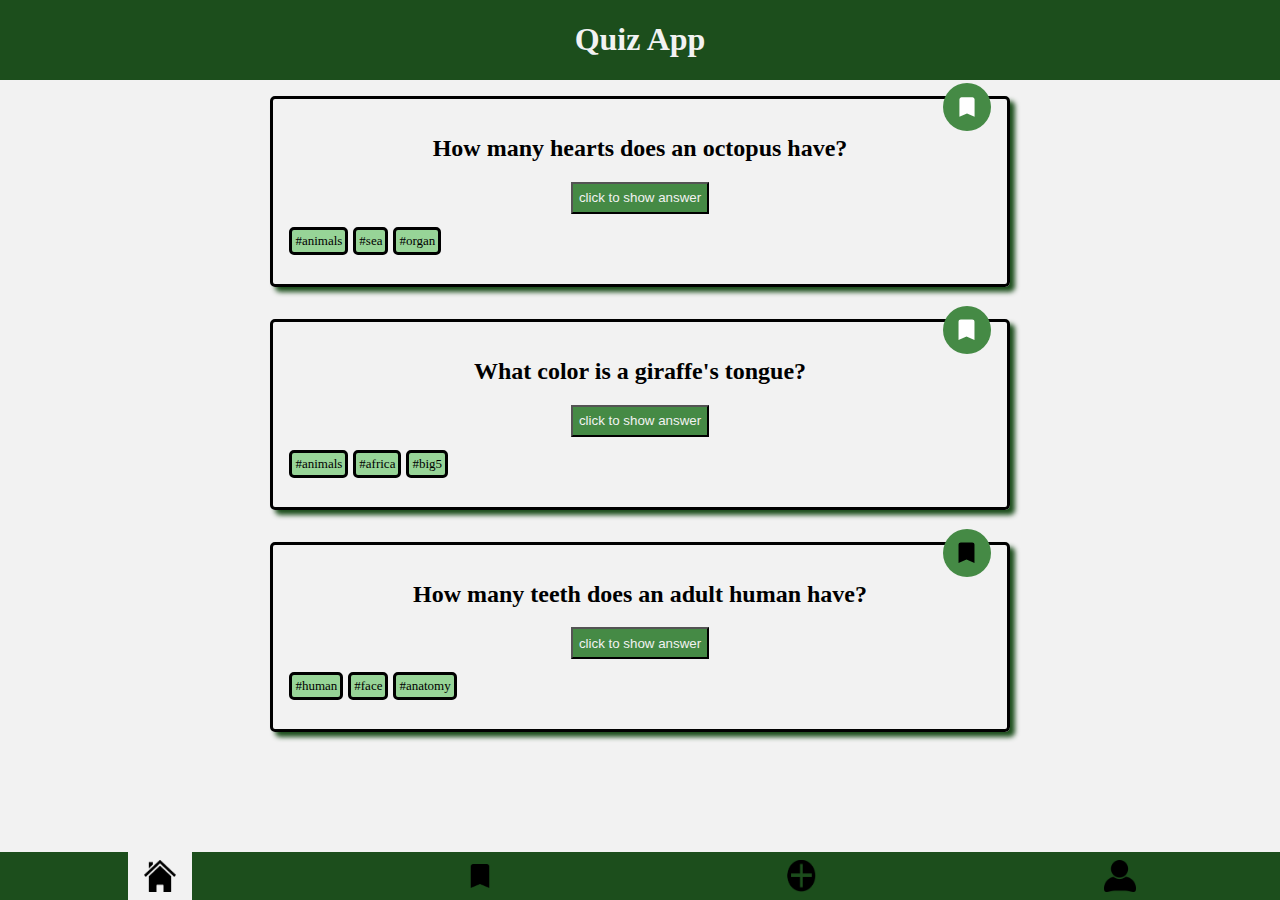
<file: index.html>
<!DOCTYPE html>
<html lang="en">
  <head>
    <meta charset="utf-8" />
    <title>Quiz App</title>
    <link rel="stylesheet" href="CSS/styles.css" />
    <script src="JS/script.js" defer></script>
    <script src="JS/form.js" defer></script>
  </head>

  <body>
    <header>
      <h1>Quiz App</h1>
    </header>

    <main>
      <!-- Card 1 -->
      <section class="cardContainer" data-js="cards">
        <h2>How many hearts does an octopus have?</h2>
        <button type="button" class="answerButton" data-js="answer-button">
          click to show answer
        </button>
        <p class="answerText" data-js="answer-text" hidden>3</p>
        <div class="tags">
          <p class="singletag">#animals</p>
          <p class="singletag">#sea</p>
          <p class="singletag">#organ</p>
        </div>
        <div class="bookmarkContainer">
          <button
            type="button"
            class="bookmarkButton"
            data-js="bookmark-buttons"
          ></button>
        </div>
      </section>

      <!-- Card 2 -->
      <section class="cardContainer" data-js="cards">
        <h2>What color is a giraffe's tongue?</h2>
        <button type="button" class="answerButton" data-js="answer-button">
          click to show answer
        </button>
        <p class="answerText" data-js="answer-text" hidden>purple</p>
        <div class="tags">
          <p class="singletag">#animals</p>
          <p class="singletag">#africa</p>
          <p class="singletag">#big5</p>
        </div>
        <div class="bookmarkContainer">
          <button
            type="button"
            class="bookmarkButton"
            data-js="bookmark-buttons"
          ></button>
        </div>
      </section>

      <!-- Card 3 -->
      <section class="cardContainer" data-js="cards">
        <h2>How many teeth does an adult human have?</h2>
        <button type="button" class="answerButton" data-js="answer-button">
          click to show answer
        </button>
        <p class="answerText" data-js="answer-text" hidden>32</p>
        <div class="tags">
          <p class="singletag">#human</p>
          <p class="singletag">#face</p>
          <p class="singletag">#anatomy</p>
        </div>
        <div class="bookmarkContainer">
          <button
            type="button"
            class="bookmarkButton bookmarkChecked"
            data-js="bookmark-buttons"
          ></button>
        </div>
      </section>
    </main>

    <footer>
      <nav class="footer">
        <a href="index.html"
          ><img
            src="Pictures/home.png"
            alt="go to homepage"
            class="navitem active"
        /></a>
        <a href="bookmarks.html"
          ><img
            src="Pictures/blackbookmark.png"
            alt="go to bookmarks"
            class="navitem"
        /></a>
        <a href="form.html"
          ><img src="Pictures/form.png" alt="go to form" class="navitem"
        /></a>
        <a href="profile.html"
          ><img src="Pictures/user.png" alt="go to profile" class="navitem"
        /></a>
      </nav>
    </footer>
  </body>
</html>
</file>
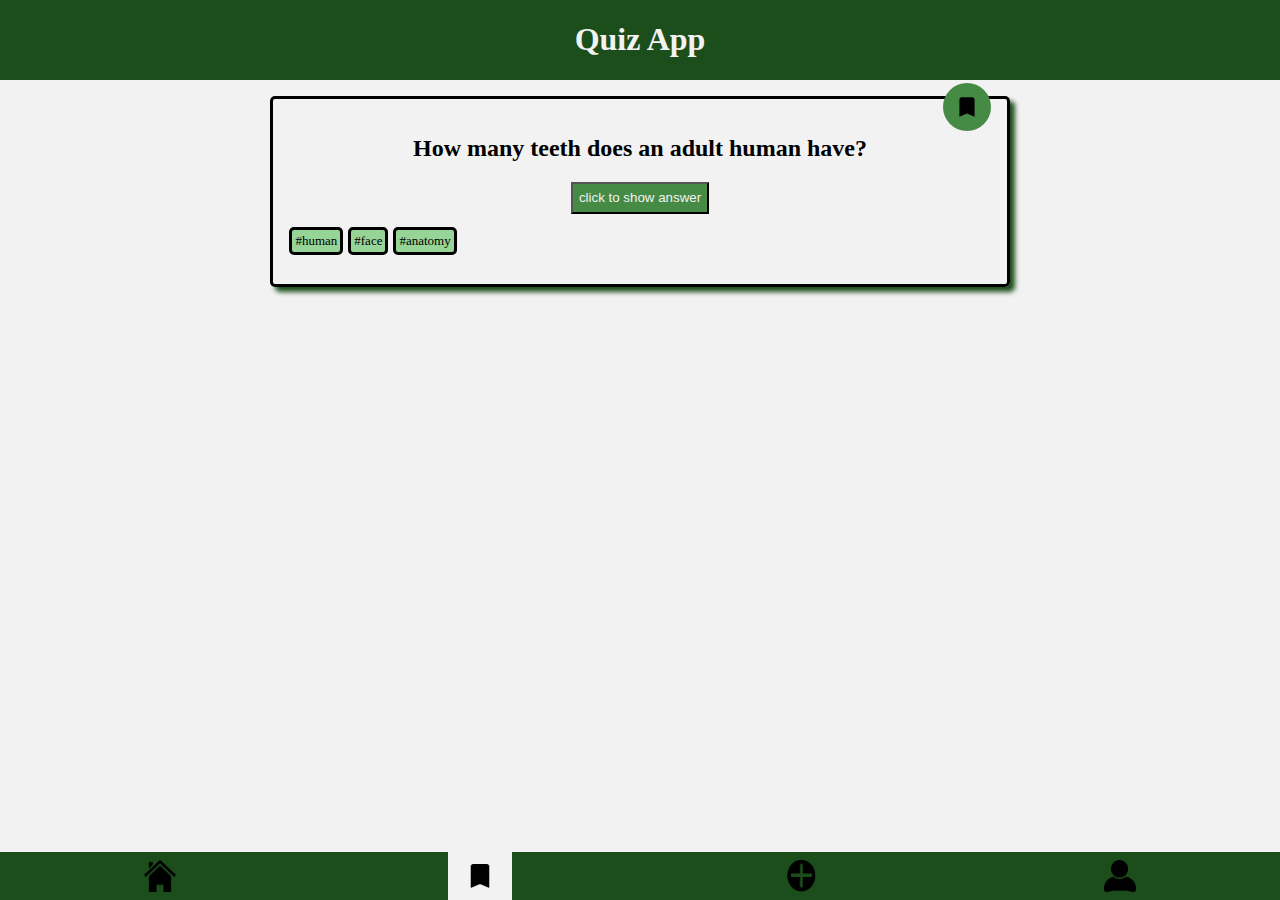
<file: bookmarks.html>
<!DOCTYPE html>
<html lang="en">
  <head>
    <meta charset="utf-8" />
    <title>Quiz App</title>
    <link rel="stylesheet" href="CSS/styles.css" />
    <script src="JS/script.js" defer></script>
    <script src="JS/form.js" defer></script>
  </head>

  <body>
    <header>
      <h1>Quiz App</h1>
    </header>

    <main>
      <section class="cardContainer" data-js="cards">
        <h2>How many teeth does an adult human have?</h2>
        <button type="button" class="answerButton" data-js="answer-button">
          click to show answer
        </button>
        <p class="answerText" data-js="answer-text" hidden>32</p>
        <div class="tags">
          <p class="singletag">#human</p>
          <p class="singletag">#face</p>
          <p class="singletag">#anatomy</p>
        </div>
        <div class="bookmarkContainer">
          <button
            type="button"
            class="bookmarkButton bookmarkChecked"
            data-js="bookmark-buttons"
          ></button>
        </div>
      </section>    </main>

    <footer>
      <nav class="footer">
        <a href="index.html"
          ><img src="Pictures/home.png" alt="go to homepage" class="navitem"
        /></a>
        <a href="bokmarks.html"
          ><img
            src="Pictures/blackbookmark.png"
            alt="go to bookmarks"
            class="navitem active"
        /></a>
        <a href="form.html"
          ><img src="Pictures/form.png" alt="go to form" class="navitem"
        /></a>
        <a href="profile.html"
          ><img src="Pictures/user.png" alt="go to profile" class="navitem"
        /></a>
      </nav>
    </footer>
  </body>
</html>
</file>
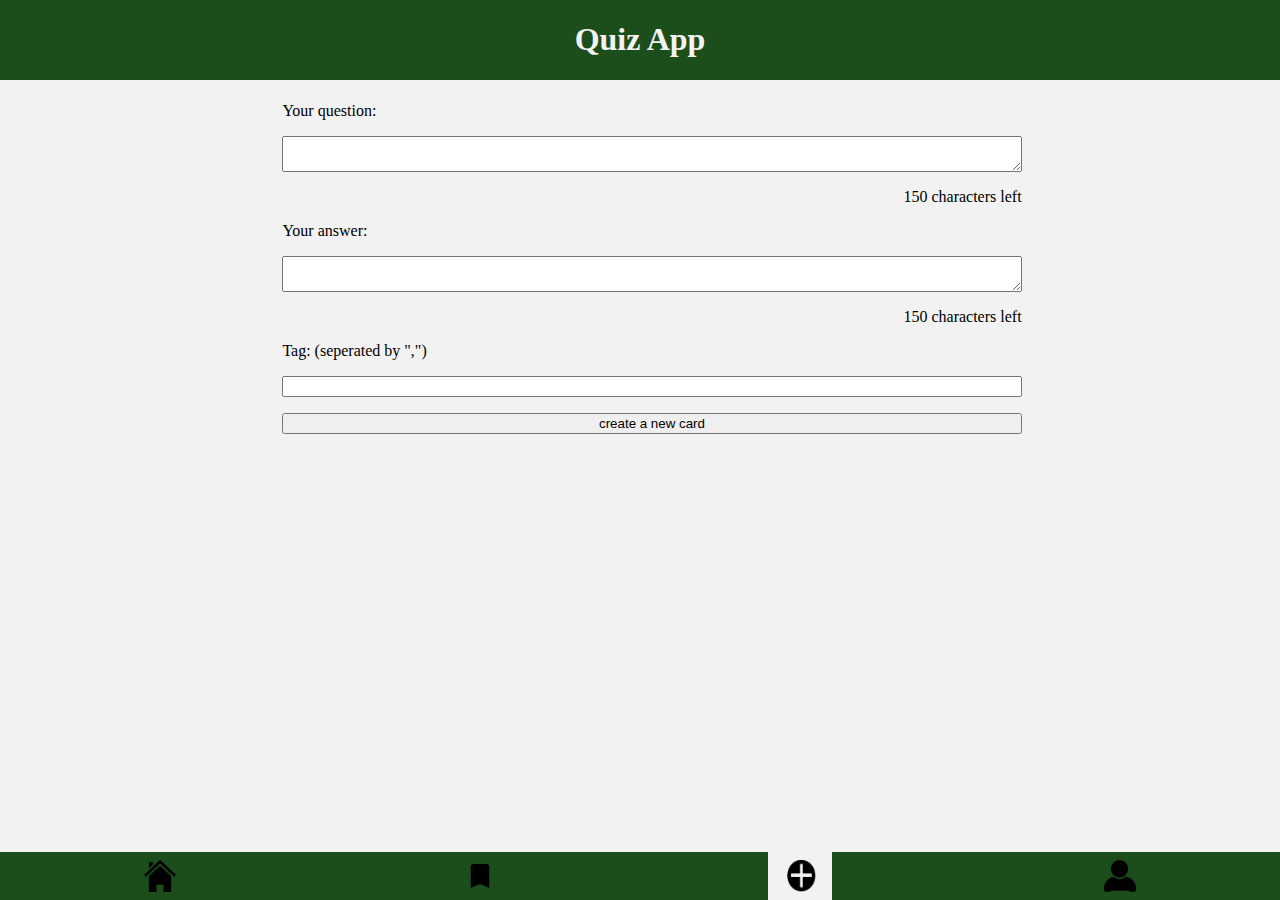
<file: form.html>
<!DOCTYPE html>
<html lang="en">
  <head>
    <meta charset="utf-8" />
    <title>Quiz App</title>
    <link rel="stylesheet" href="CSS/styles.css" />
    <script src="JS/script.js" defer></script>
    <script src="JS/form.js" defer></script>
  </head>

  <body>
    <header>
      <h1>Quiz App</h1>
    </header>

    <main data-js="new-card-container">
      <form>
        <fieldset class="fieldsetContainer">
          <label for="questionField">Your question: </label>
          <textarea
            name="questionField"
            id="questionField"
            maxlength="150"
            required
          ></textarea>
          <div class="characterCount">
            <span id="characters-left-q">150</span>
            <span>characters left</span>
          </div>

          <label for="answerField">Your answer: </label>
          <textarea
            name="answerField"
            id="answerField"
            maxlength="150"
            required
          ></textarea>
          <div class="characterCount">
            <span data-js="characters-left-a">150</span>
            <span>characters left</span>
          </div>

          <label for="tagField">Tag: (seperated by ",")</label>
          <input type="text" name="tagField" id="tagField" />
          <button type="submit" data-js="form-submit-button">
            create a new card
          </button>
        </fieldset>
      </form>
    </main>

    <footer>
      <nav class="footer">
        <a href="index.html"
          ><img src="Pictures/home.png" alt="go to homepage" class="navitem"
        /></a>
        <a href="bookmarks.html"
          ><img
            src="Pictures/blackbookmark.png"
            alt="go to bookmarks"
            class="navitem"
        /></a>
        <a href="form.html"
          ><img src="Pictures/form.png" alt="go to form" class="navitem active"
        /></a>
        <a href="profile.html"
          ><img src="Pictures/user.png" alt="go to profile" class="navitem"
        /></a>
      </nav>
    </footer>
  </body>
</html>
</file>
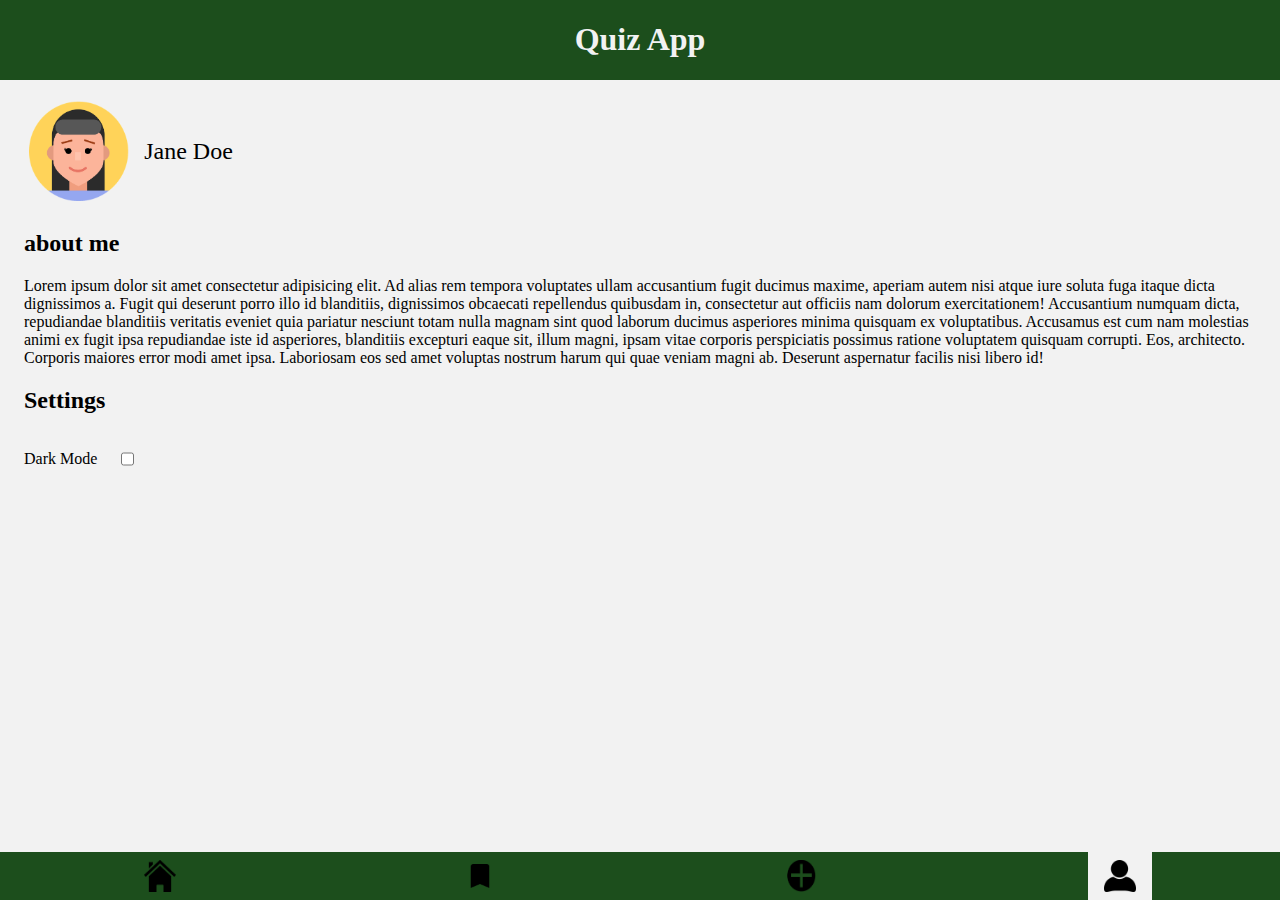
<file: profile.html>
<!DOCTYPE html>
<html lang="en">
  <head>
    <meta charset="utf-8" />
    <title>Quiz App</title>
    <link rel="stylesheet" href="CSS/styles.css" />
    <script src="JS/script.js" defer></script>
    <script src="JS/form.js" defer></script>
  </head>

  <body>
    <header>
      <h1>Quiz App</h1>
    </header>

    <main>
      <article>
        <p class="avatarName">
          <img
            src="Pictures/avatar1.png"
            alt="Avatar of Jane Doe"
            class="avatarPic"
          />
          Jane Doe
        </p>
      </article>
      <article>
        <h2>about me</h2>
        <p>
          Lorem ipsum dolor sit amet consectetur adipisicing elit. Ad alias rem
          tempora voluptates ullam accusantium fugit ducimus maxime, aperiam
          autem nisi atque iure soluta fuga itaque dicta dignissimos a. Fugit
          qui deserunt porro illo id blanditiis, dignissimos obcaecati
          repellendus quibusdam in, consectetur aut officiis nam dolorum
          exercitationem! Accusantium numquam dicta, repudiandae blanditiis
          veritatis eveniet quia pariatur nesciunt totam nulla magnam sint quod
          laborum ducimus asperiores minima quisquam ex voluptatibus. Accusamus
          est cum nam molestias animi ex fugit ipsa repudiandae iste id
          asperiores, blanditiis excepturi eaque sit, illum magni, ipsam vitae
          corporis perspiciatis possimus ratione voluptatem quisquam corrupti.
          Eos, architecto. Corporis maiores error modi amet ipsa. Laboriosam eos
          sed amet voluptas nostrum harum qui quae veniam magni ab. Deserunt
          aspernatur facilis nisi libero id!
        </p>
      </article>

      <h2>Settings</h2>
      <div class="modeSetting">
        <p>Dark Mode</p>
        <input type="checkbox" class="dark" data-js="dark-switch" />
      </div>
    </main>

    <footer>
      <nav class="footer">
        <a href="index.html"
          ><img src="Pictures/home.png" alt="go to homepage" class="navitem"
        /></a>
        <a href="bookmarks.html"
          ><img
            src="Pictures/blackbookmark.png"
            alt="go to bookmarks"
            class="navitem"
        /></a>
        <a href="form.html"
          ><img src="Pictures/form.png" alt="go to form" class="navitem"
        /></a>
        <a href="profile.html"
          ><img
            src="Pictures/user.png"
            alt="go to profile"
            class="navitem active"
        /></a>
      </nav>
    </footer>
  </body>
</html>
</file>
<file: CSS/styles.css>
@import "global.css";
@import "components/body.css";
@import "components/card.css";
@import "components/footer.css";
@import "components/header.css";
@import "components/tag.css";
@import "components/form.css";
</file>
